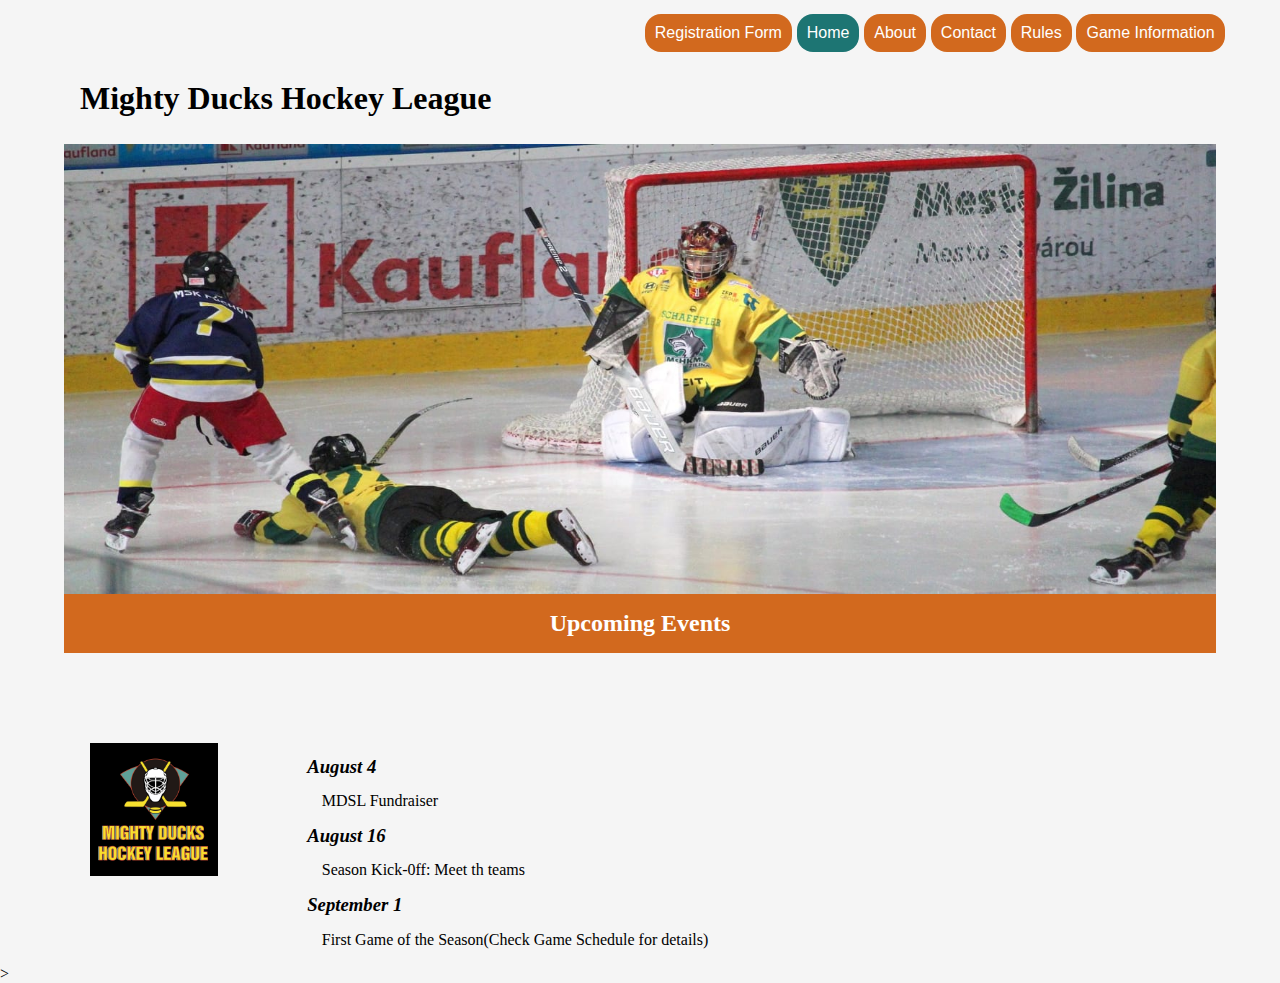
<file: index.html>
<!DOCTYPE html>
<html lang="en">
<head>
    <meta charset="UTF-8">
    <meta http-equiv="X-UA-Compatible" content="IE=edge">
    <meta name="viewport" content="width=device-width, initial-scale=1.0">
    <link rel="stylesheet" href="style2.css">
   <!-- <link rel="stylesheet" href="style.css">-->
    <title>Home</title>
</head>
<body>
    <header>
        <h1> Mighty Ducks Hockey League</h1>
    </header>
    <nav>
        <a href="./registration.html">Registration Form</a>
        <a id="button" href="">Home</a>
        <a href="./about.html">About</a>
        <a href="./contact.html">Contact</a>
        <a href="./rules.html">Rules</a>
        <a href="./gameInformation.html">Game Information</a>
    </nav> 
    <main>
        <div class="image1">
            <img src="./assents/imagentask2.jpg" alt="image 1" width="100">
        </div>

        <h2>Upcoming Events</h2> 
        <div class="container">
            
            <img id="logo" src="./assents/logo.jpg" alt="image 1" width="100">
           
           <div class="details">
            <h3><b><i>August 4</i></b></h3>
            <p> MDSL Fundraiser </p>
    
            <h3><b><i>August 16</i></b></h3>
            <p> Season Kick-0ff: Meet th teams</p>
    
            <h3><b><i>September 1</i></b></h3>
            <p>First Game of the Season(Check Game Schedule for details)</p>

           </div> 
        </div>  
 
</main>>
</body>

</html>
</file>
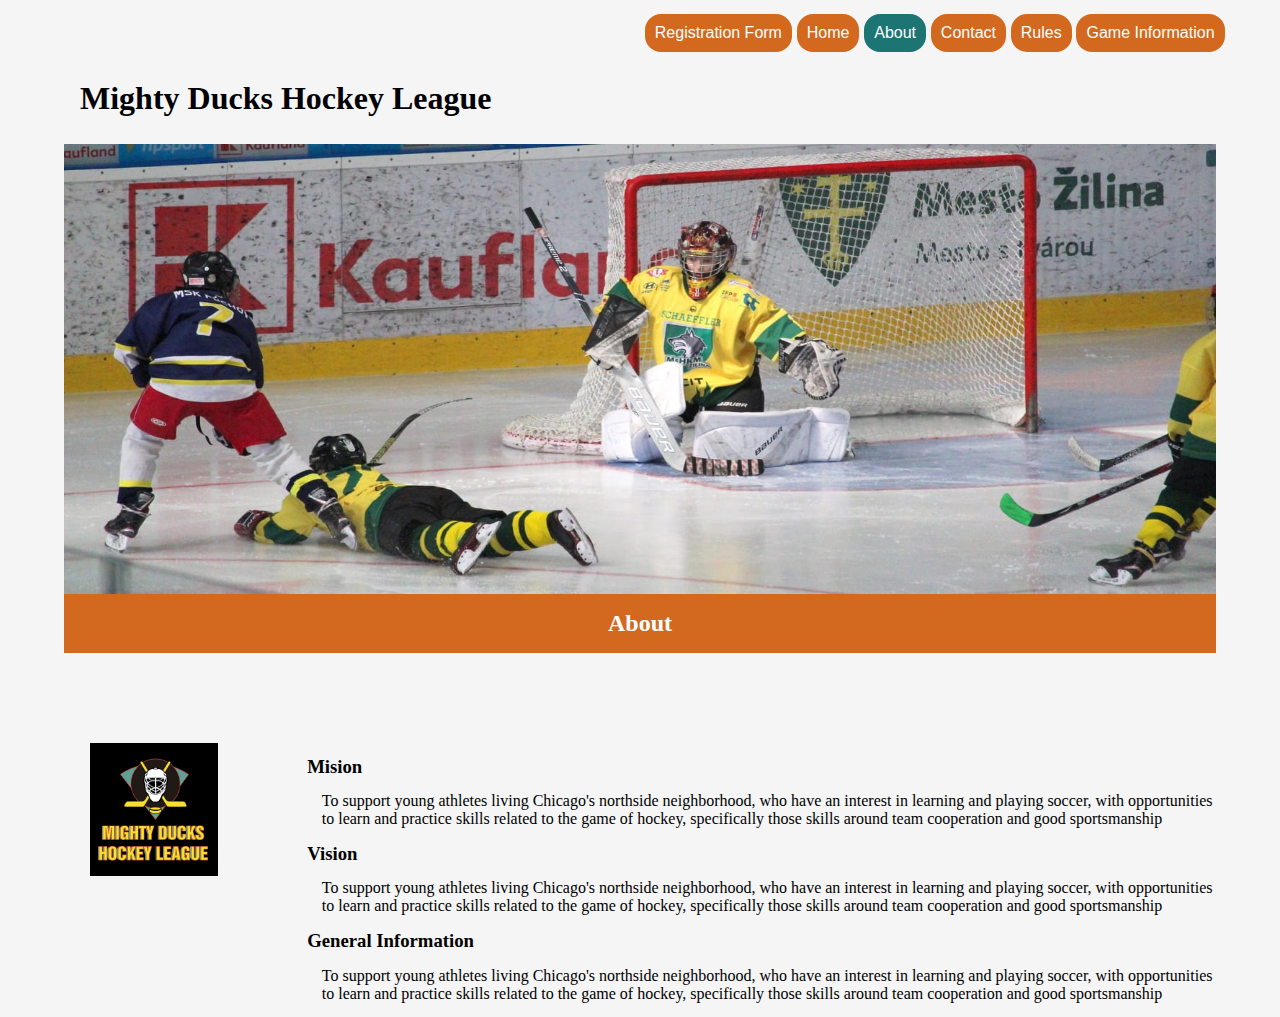
<file: about.html>
<!DOCTYPE html>
<html lang="en">
<head>
    <meta charset="UTF-8">
    <meta http-equiv="X-UA-Compatible" content="IE=edge">
    <meta name="viewport" content="width=device-width, initial-scale=1.0">
    <link rel="stylesheet" href="style2.css">
    <!-- <link rel="stylesheet" href="style.css">-->
    <title>Primer Proyecto</title>
</head>
<body>
<header>
    <h1> Mighty Ducks Hockey League</h1>
</header>
<nav>
    <a href="./registration.html">Registration Form</a>
    <a href="./index.html">Home</a>
    <a id="button" href="">About</a>
    <a href="./contact.html">Contact</a>
    <a href="./rules.html">Rules</a>
    <a href="./gameInformation.html">Game Information</a>
</nav> 
<main>
    <div class="image1">
        <img src="./assents/imagentask2.jpg" alt="image 1" width="100">
    </div>
    <h2>About</h2> 
    <div class="container">
        
        <img id="logo" src="./assents/logo.jpg" alt="image 1" width="100">
       
       <div class="details">
        <h3>Mision</h3>
    <p>
        To support young athletes living Chicago's northside neighborhood, who have an interest in 
        learning and playing soccer, with opportunities to learn and practice skills related to the game of 
        hockey, specifically those skills around team cooperation and good sportsmanship
    </p>

    <h3>Vision</h3>
    <p>
        To support young athletes living Chicago's northside neighborhood, who have an interest in 
        learning and playing soccer, with opportunities to learn and practice skills related to the game of 
        hockey, specifically those skills around team cooperation and good sportsmanship
    </p>

    <h3>General Information</h3>
    <p>
        To support young athletes living Chicago's northside neighborhood, who have an interest in 
        learning and playing soccer, with opportunities to learn and practice skills related to the game of 
        hockey, specifically those skills around team cooperation and good sportsmanship
    </p>
       </div> 
    </div>  

  </main>
</body>
</html>
</file>
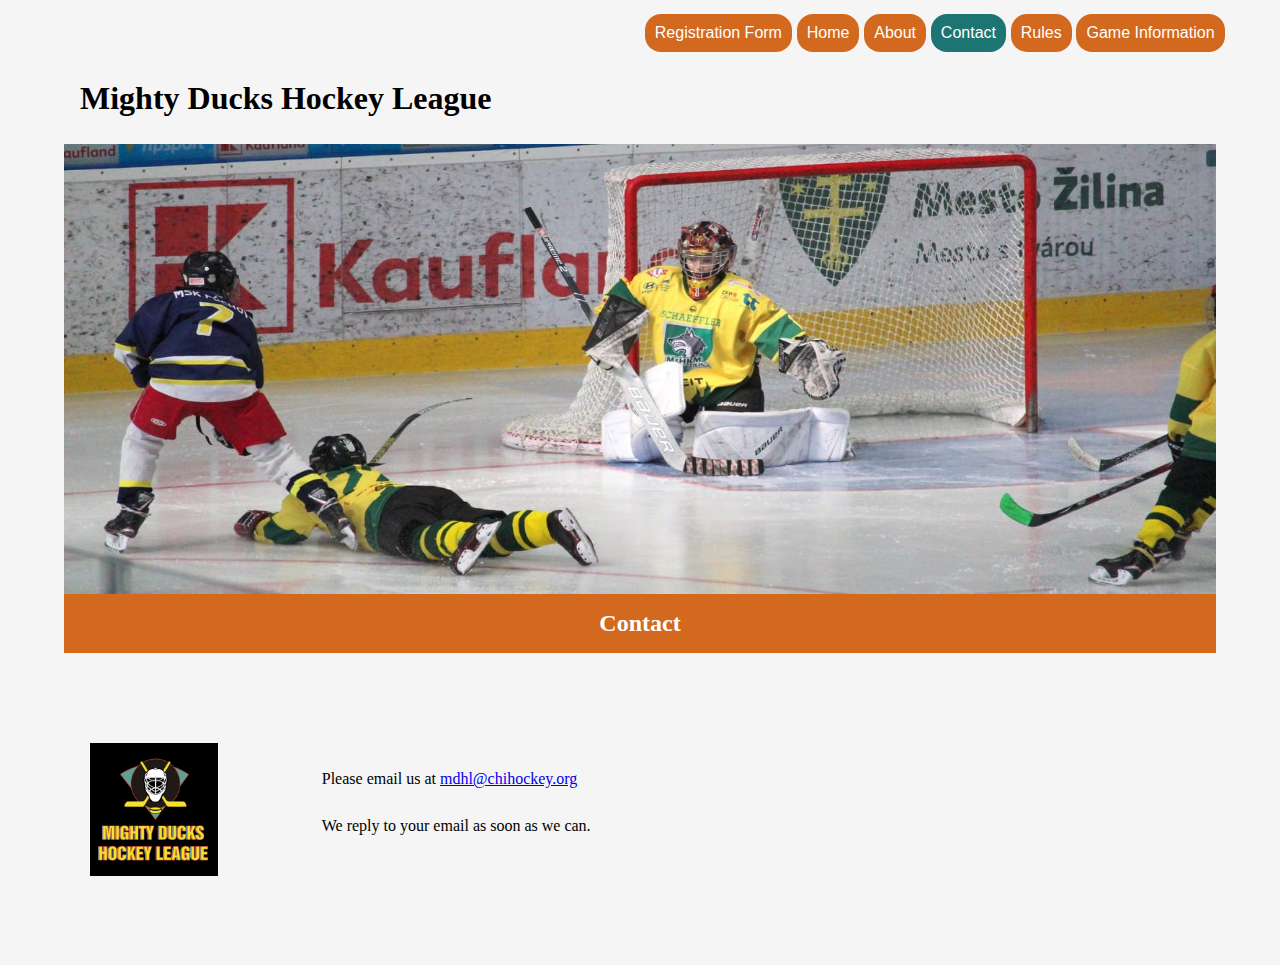
<file: contact.html>
<!DOCTYPE html>
<html lang="en">
<head>
    <meta charset="UTF-8">
    <meta http-equiv="X-UA-Compatible" content="IE=edge">
    <meta name="viewport" content="width=device-width, initial-scale=1.0">
    <link rel="stylesheet" href="style2.css">
    <!-- <link rel="stylesheet" href="style.css">-->
    <title>Contact</title>
</head>
<body>
<header>
  <h1> Mighty Ducks Hockey League</h1>
</header>
<nav>
  <a href="./registration.html">Registration Form</a>
  <a href="./index.html">Home</a>
  <a href="./about.html">About</a>
  <a id="button" href="">Contact</a>
  <a href="./rules.html">Rules</a>
  <a href="./gameInformation.html">Game Information</a>
</nav> 
<main>
  <div class="image1">
      <img src="./assents/imagentask2.jpg" alt="image 1" width="100">
  </div>
  <h2>Contact</h2> 
  <div class="container"> 
      <img id="logo" src="./assents/logo.jpg" alt="image 1" width="100">
     
     <div class="details">
      <p>Please email us at <a href="mdhl@chihockey.org">mdhl@chihockey.org</a></p> 
      <p>We reply to your email as soon as we can.</p>
     </div>  
  </div>
</main>
</body>
</html>
</file>
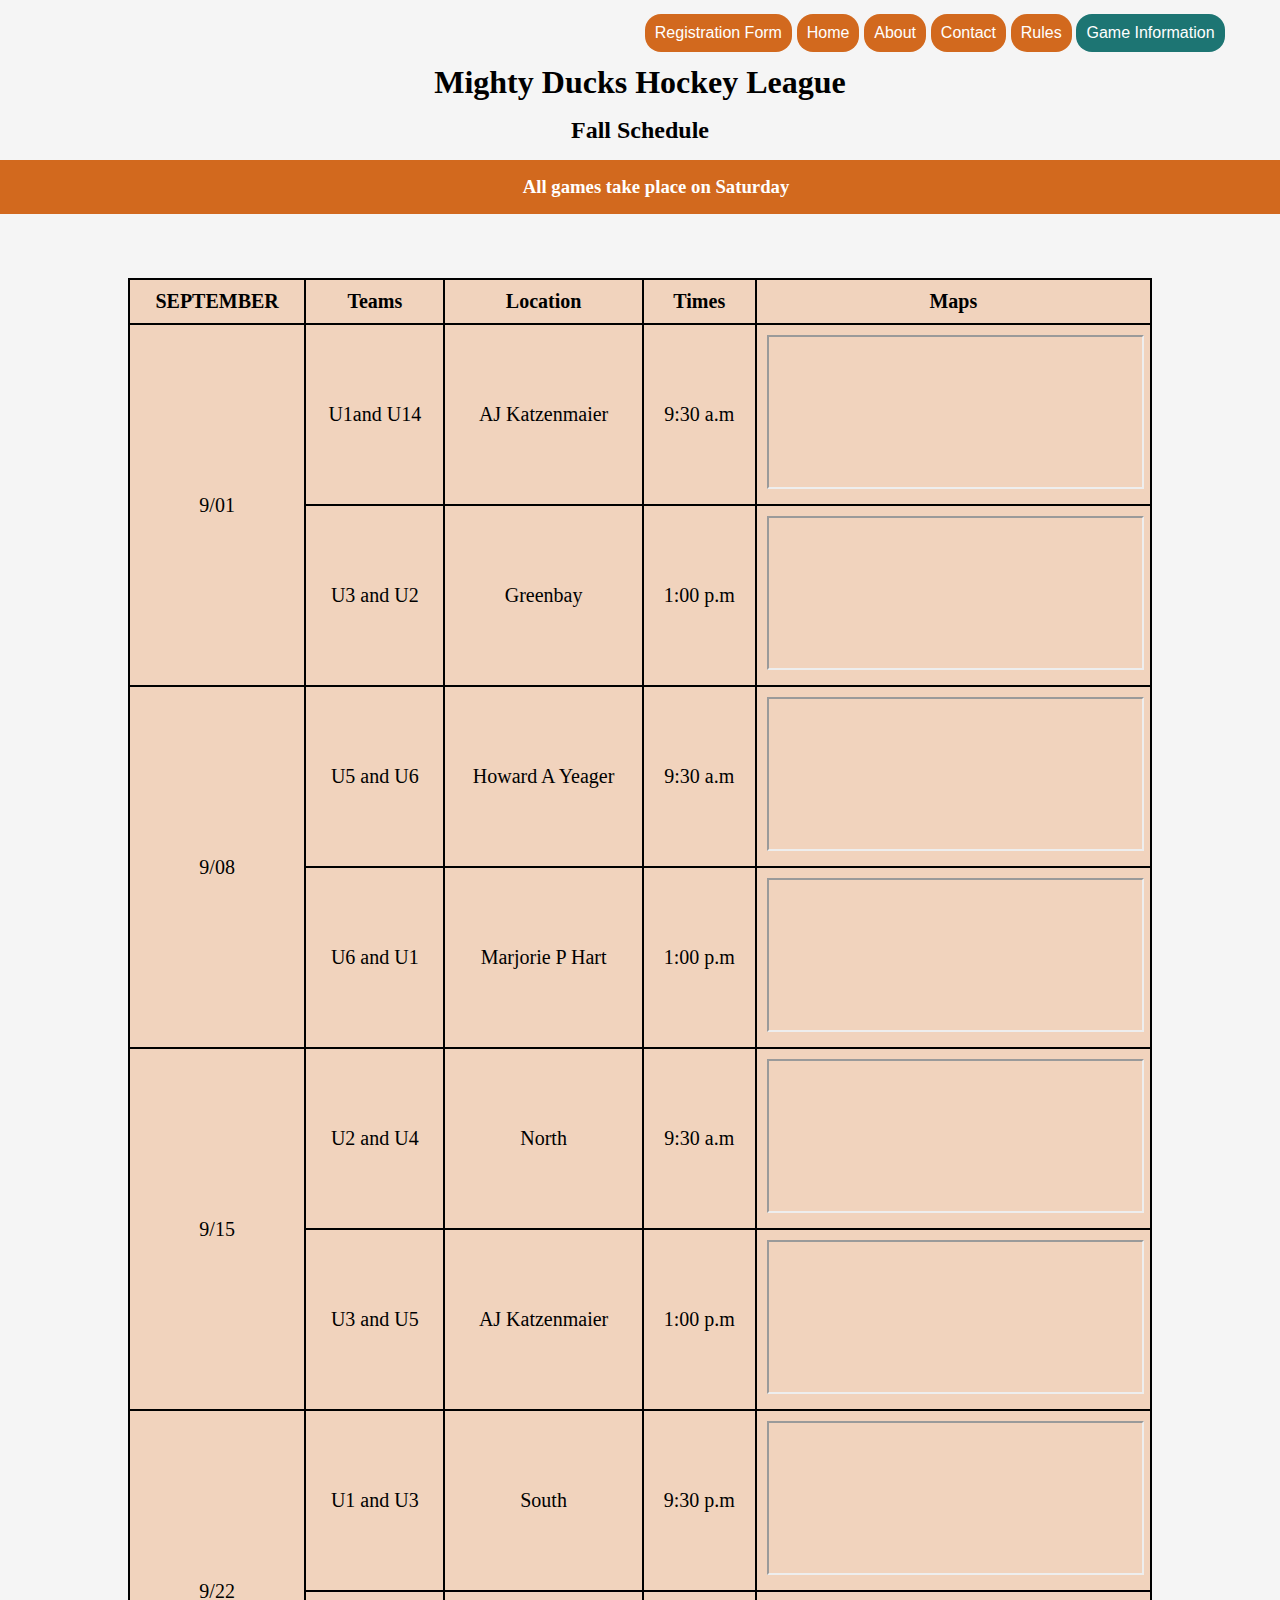
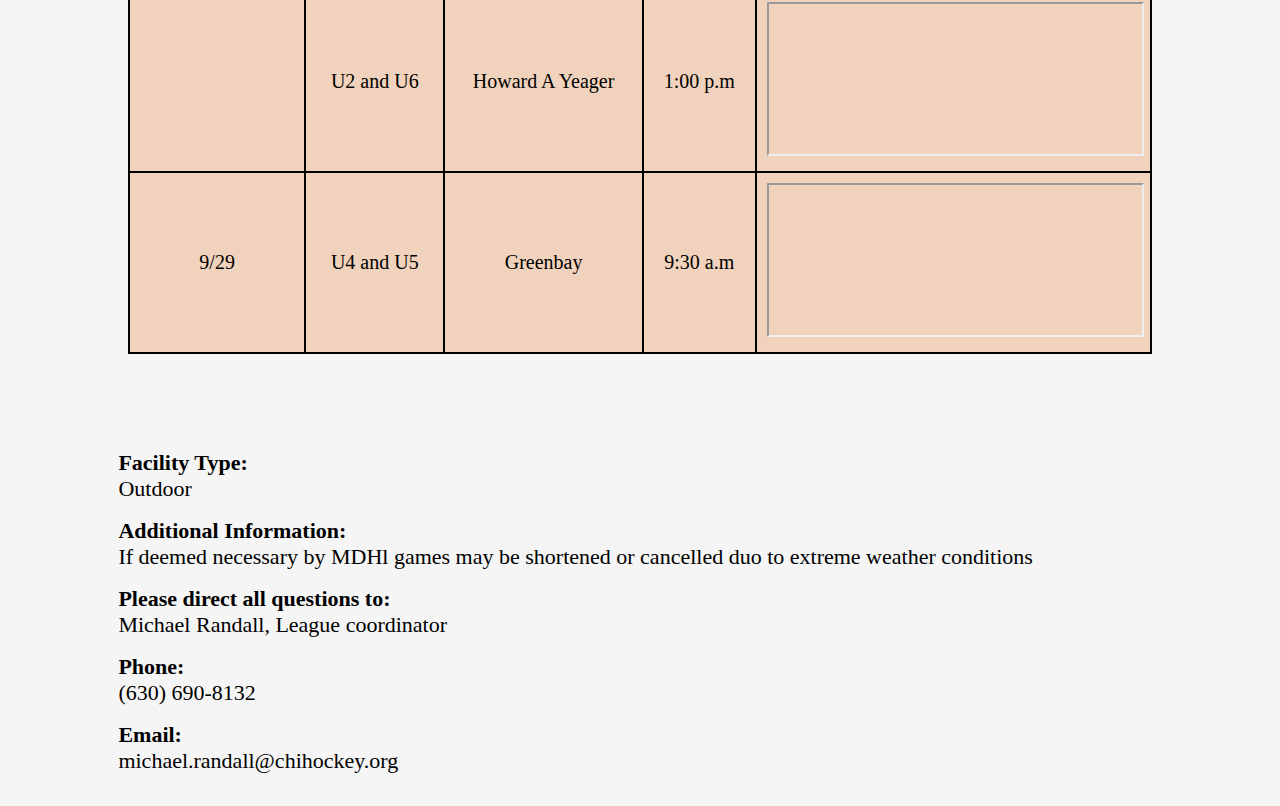
<file: gameInformation.html>
<!DOCTYPE html>
<html lang="en">

<head>
    <meta charset="UTF-8">
    <meta http-equiv="X-UA-Compatible" content="IE=edge">
    <meta name="viewport" content="width=device-width, initial-scale=1.0">
    <link rel="stylesheet" href="styleGameInformation.css">
    <title>Game Information</title>
</head>

<body>
    <header>
        <h1>Mighty Ducks Hockey League</h1>
        <h2>Fall Schedule</h2>
        <h3>All games take place on Saturday</h3>
    </header>
    <nav>
        <a href="./registration.html">Registration Form</a>
        <a href="./index.html">Home</a>
        <a href="./about.html">About</a>
        <a href="./contact.html">Contact</a>
        <a href="./rules.html">Rules</a>
        <a id="button" href="">Game Information</a>
    </nav>
    <main>
        <table>
            <thead>
            <tr>
                <th>SEPTEMBER</th>
                <th>Teams</th>
                <th>Location</th>
                <th>Times</th>
                <th>Maps</th>
            </tr>
           </thead>
        <tbody>
            <tr>
                <td rowspan="2">9/01</td>
                <td>U1and U14</td>
                <td>AJ Katzenmaier</td>
                <td>9:30 a.m</td>
                <td ><iframe src="https://www.google.com/maps/embed?pb=!1m18!1m12!1m3!1d2949.7806441290827!2d-87.86499328454478!3d42.32587717918919!2m3!1f0!2f0!3f0!3m2!1i1024!2i768!4f13.1!3m3!1m2!1s0x880f932fbc6ba7cd%3A0xcf2bbe275c6da815!2sAJ%20Katzenmaier%20Academy!5e0!3m2!1ses-419!2sar!4v1676601898528!5m2!1ses-419!2sar"></iframe></td>
            </tr>
            <tr>
                <td>U3 and U2</td>
                <td>Greenbay</td>
                <td>1:00 p.m</td>
                <td ><iframe src="https://www.google.com/maps/embed?pb=!1m18!1m12!1m3!1d257487.94822946124!2d-88.22646687191265!3d44.5178819550579!2m3!1f0!2f0!3f0!3m2!1i1024!2i768!4f13.1!3m3!1m2!1s0x8802e2e809b380f3%3A0x6370045214dcf571!2sGreen%20Bay%2C%20Wisconsin%2C%20EE.%20UU.!5e0!3m2!1ses-419!2sar!4v1676602087572!5m2!1ses-419!2sar"></iframe></td>
            </tr>
            <tr>
                <td rowspan="2">9/08</td>
                <td>U5 and U6</td>
                <td>Howard A Yeager</td>
                <td>9:30 a.m</td>
                <td><iframe src="https://www.google.com/maps/embed?pb=!1m18!1m12!1m3!1d2950.2698766737863!2d-87.8560697850035!3d42.315442245911505!2m3!1f0!2f0!3f0!3m2!1i1024!2i768!4f13.1!3m3!1m2!1s0x880feccac26b07c5%3A0x8b51fa5d6efe771a!2sHoward%20A.%20Yeager%20School%20(PREK-K)!5e0!3m2!1ses-419!2sar!4v1676602306769!5m2!1ses-419!2sar"></iframe></td>
            </tr>
            <tr>
                <td>U6 and U1</td>
                <td>Marjorie P Hart</td>
                <td>1:00 p.m</td>
                <td><iframe src="https://www.google.com/maps/embed?pb=!1m18!1m12!1m3!1d2968.289653643604!2d-87.6481613850166!3d41.92962687016778!2m3!1f0!2f0!3f0!3m2!1i1024!2i768!4f13.1!3m3!1m2!1s0x880fd30f2637f9d7%3A0xdbff5d5dfcfcfa35!2sMarjorie%20P%20Hart%20Elementary!5e0!3m2!1ses-419!2sar!4v1676602592994!5m2!1ses-419!2sar"></iframe></td>
            </tr>
            <tr>
                <td rowspan="2">9/15</td>
                <td>U2 and U4</td>
                <td>North</td>
                <td>9:30 a.m</td>
                <td><iframe src="https://www.google.com/maps/embed?pb=!1m18!1m12!1m3!1d2945.5669368103727!2d-88.1279986850001!3d42.41566593958158!2m3!1f0!2f0!3f0!3m2!1i1024!2i768!4f13.1!3m3!1m2!1s0x880f83011eb8d531%3A0xfb0b441036b397f6!2sN%20Academy%20Dr%2C%20Fox%20Lake%20Hills%2C%20IL%2060046%2C%20EE.%20UU.!5e0!3m2!1ses-419!2sar!4v1676603696082!5m2!1ses-419!2sar"></iframe></td>
            </tr>
            <tr>
                <td>U3 and U5</td>
                <td>AJ Katzenmaier</td>
                <td>1:00 p.m</td>
                <td><iframe src="https://www.google.com/maps/embed?pb=!1m18!1m12!1m3!1d2949.7804581651253!2d-87.86499328500315!3d42.32588114525277!2m3!1f0!2f0!3f0!3m2!1i1024!2i768!4f13.1!3m3!1m2!1s0x880f932fbc6ba7cd%3A0xcf2bbe275c6da815!2sAJ%20Katzenmaier%20Academy!5e0!3m2!1ses-419!2sar!4v1676603624749!5m2!1ses-419!2sar"></iframe></td>
            </tr>
            <tr>
                <td rowspan="2">9/22</td>
                <td>U1 and U3</td>
                <td>South</td>
                <td>9:30 p.m</td>
                <td><iframe src="https://www.google.com/maps/embed?pb=!1m18!1m12!1m3!1d2922.0055179066317!2d-89.21261738498295!3d42.91492460787284!2m3!1f0!2f0!3f0!3m2!1i1024!2i768!4f13.1!3m3!1m2!1s0x8806465f4bc4894d%3A0x2e4cc985470952e4!2sS%20Academy%20St%2C%20Stoughton%2C%20WI%2053589%2C%20EE.%20UU.!5e0!3m2!1ses-419!2sar!4v1676603921637!5m2!1ses-419!2sar"></iframe></td>
            </tr>
            <tr>
                <td>U2 and U6</td>
                <td>Howard A Yeager</td>
                <td>1:00 p.m</td>
                <td><iframe src="https://www.google.com/maps/embed?pb=!1m18!1m12!1m3!1d2950.2698766737863!2d-87.8560697850035!3d42.315442245911505!2m3!1f0!2f0!3f0!3m2!1i1024!2i768!4f13.1!3m3!1m2!1s0x880feccac26b07c5%3A0x8b51fa5d6efe771a!2sHoward%20A.%20Yeager%20School%20(PREK-K)!5e0!3m2!1ses-419!2sar!4v1676603986966!5m2!1ses-419!2sar"></iframe></td>
            </tr>
            <tr>
                <td>9/29</td>
                <td>U4 and U5</td>
                <td>Greenbay</td>
                <td>9:30 a.m</td>
                <td><iframe src="https://www.google.com/maps/embed?pb=!1m18!1m12!1m3!1d257487.94822946124!2d-88.22646687191265!3d44.5178819550579!2m3!1f0!2f0!3f0!3m2!1i1024!2i768!4f13.1!3m3!1m2!1s0x8802e2e809b380f3%3A0x6370045214dcf571!2sGreen%20Bay%2C%20Wisconsin%2C%20EE.%20UU.!5e0!3m2!1ses-419!2sar!4v1676602087572!5m2!1ses-419!2sar"></iframe></td>
            </tr>
        </tbody>
        </table>
        <div class="information">
        <p><h4>Facility Type:</h4>Outdoor</p> 
       <p><h4>Additional Information:</h4>If deemed necessary by MDHl games may be shortened or cancelled duo to extreme weather conditions</p>
       <p><h4>Please direct all questions to:</h4>Michael Randall, League coordinator</p>
       <p><h4>Phone:</h4>(630) 690-8132</p>
       <p><h4>Email:</h4>michael.randall@chihockey.org</p>
        </div>
    </main>
</body>

</html>
</file>
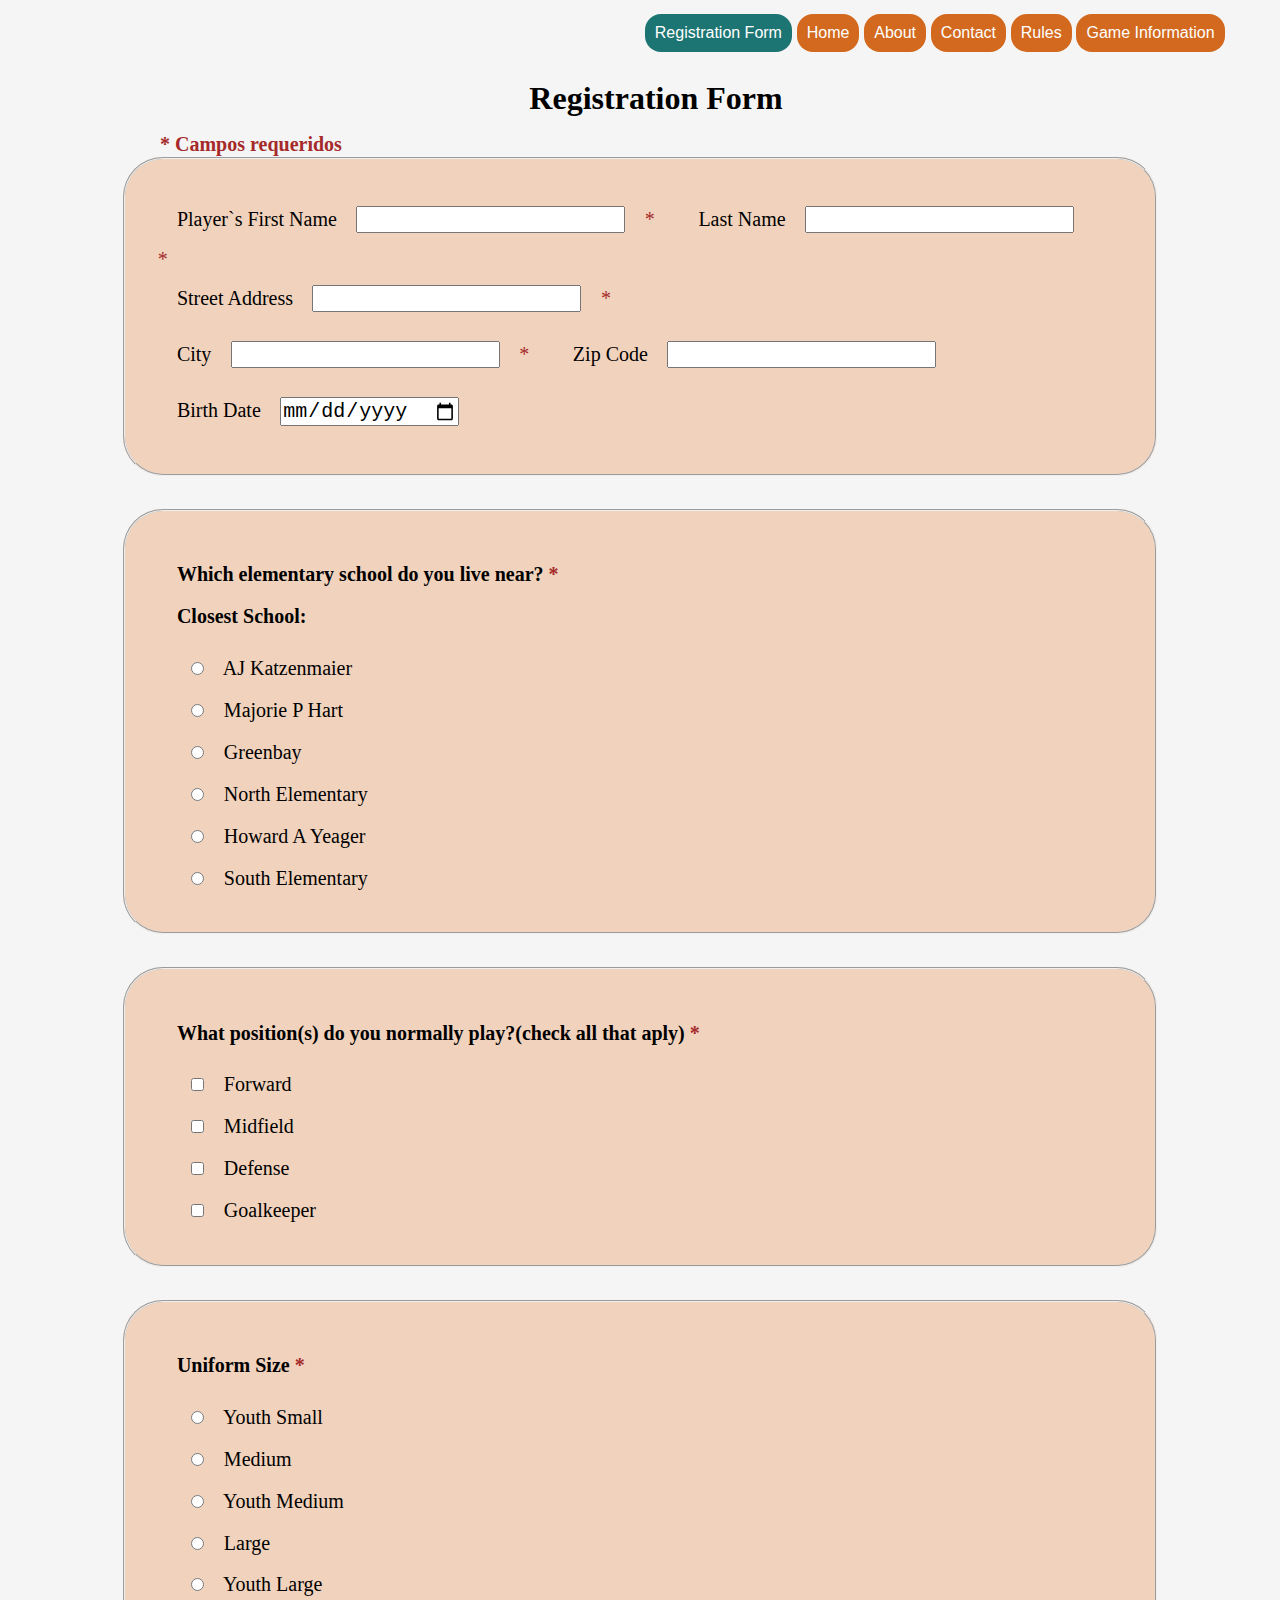
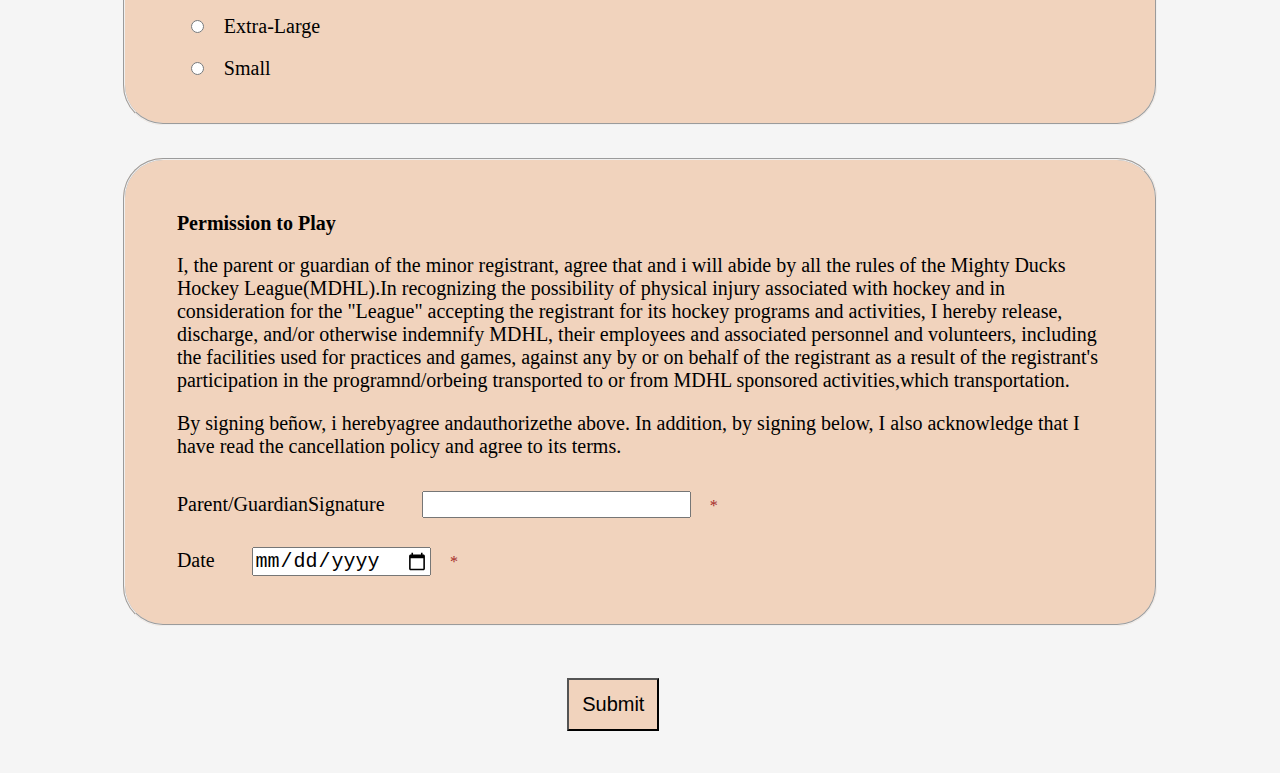
<file: registration.html>
<!DOCTYPE html>
<html lang="en">
<head>
    <meta charset="UTF-8">
    <meta http-equiv="X-UA-Compatible" content="IE=edge">
    <meta name="viewport" content="width=device-width, initial-scale=1.0">
    <link rel="stylesheet" href="styleRegistration.css">
    <title>Registration</title>
</head>
<body>
    <header>
        <h1>Registration Form</h1>
    </header>
    <nav>
        <a id="button" href="">Registration Form</a>
        <a href="./index.html">Home</a>
        <a href="./about.html">About</a>
        <a href="./contact.html">Contact</a>
        <a href="./rules.html">Rules</a>
        <a href="./gameInformation.html">Game Information</a>
    </nav> 
    <main>
        <p id="required"><strong>* Campos requeridos</strong></p>
        <form action="./show_data.html">
            <fieldset>
                <label>
                    Player`s First Name
                    <input required name="first-name" type="text" id="first-name">
                    <span>*</span>
                </label> 
               
                <label>
                    Last Name
                    <input required name="last-name" type="texto" id="last">
                    <span>*</span>
                </label><br>
              
                <label>
                    Street Address
                    <input required name="direction" type="text" id="direct">
                    <span>*</span>
                </label><br>
                
                <label>
                    City
                    <input name="city" type="text" id="zone">
                    <span>*</span>
                </label>
               
        
                <label>
                    Zip Code
                    <input name="zip-code" type="number" id="code">
                </label><br>
               
                <label>
                    Birth Date
                    <input name="birth-date" type="date" id="birth">
                </label> <br>  
            </fieldset>


            <fieldset>
                <h3>Which elementary school do you live near? <span>*</span></h3>
                <h4>Closest School:</h4>
                <label>
                    <input type="radio" name="school" value="AJ Katzenmaier" required>
                    AJ Katzenmaier
                </label><br>
                
                <label>
                    <input type="radio" name="school" value="Majorie P Hart">
                    Majorie P Hart
                </label><br>
                
                <label>
                    <input type="radio" name="school" value="Greenbay">
                    Greenbay
                </label><br>
                   
                <label>
                    <input type="radio" name="school" value="North Elementary">
                    North Elementary
                </label><br>

                <label>
                    <input type="radio" name="school" value="Howard A Yeager">
                    Howard A Yeager
                </label><br>

                <label>
                    <input type="radio" name="school" value="South Elementary">
                    South Elementary
                </label><br>
            </fieldset>  


            <fieldset>
                <h3>What position(s) do you normally play?(check all that aply) <span>*</span></h3>
                <label>
                    <input type="checkbox" name="position" value="Forward" required>
                    Forward
                </label><br>

                <label>
                    <input type="checkbox" name="position" value="Midfield">
                    Midfield
                </label><br>
                   
                <label>
                    <input type="checkbox" name="position" value="Defense">
                    Defense
                </label><br>

                <label>
                    <input type="checkbox" name="position" value="Goalkeeper">
                    Goalkeeper
                </label><br>
            </fieldset>


            <fieldset>
                <h3>Uniform Size <span>*</span></h3>
                <label>
                    <input type="radio" name="Size" value="Youth Small" required>
                    Youth Small
                </label><br>

                <label>
                    <input type="radio" name="Size" value="Medium">
                    Medium
                </label><br>

                <label>
                    <input type="radio" name="Size" value="Youth Medium">
                    Youth Medium
                </label><br>

                <label>
                    <input type="radio" name="Size" value="Large">
                    Large
                </label><br>

                <label>
                    <input type="radio" name="Size" value="Youth Large">
                    Youth Large
                </label><br>

                <label>
                    <input type="radio" name="Size" value=" Extra-Large">
                    Extra-Large
                </label><br>  

                <label>
                    <input type="radio" name="Size" value="Small">
                    Small
                </label>
            </fieldset>

            <fieldset>
                <h3>Permission to Play</h3>
                <p>I, the parent or guardian of the minor registrant, agree that and i will abide by all the rules of the Mighty Ducks Hockey League(MDHL).In recognizing the possibility of physical injury associated with hockey and in consideration for the "League" accepting the registrant for its hockey programs and activities, I hereby release, discharge, and/or otherwise indemnify MDHL, their employees and associated personnel and volunteers, including the facilities used for practices and games, against any by or on behalf of the registrant as a result of the registrant's participation in the programnd/orbeing transported to or from MDHL sponsored activities,which transportation.</p>
                <p>By signing beñow, i herebyagree andauthorizethe above. In addition, by signing below, I also acknowledge that I have read the cancellation policy and agree to its terms.</p>
                <label for="date">Parent/GuardianSignature</label> 
                <input required name="parent" type="text" id="date"> <span>*</span><br>
                <label  for="date2">Date</label> 
                <input required name="date" type="date" id="date2"> <span>*</span><br>
            </fieldset>
           <label><input type="submit" id="submit"></label> 
        </form>
    </main>
</body>
</html>
</file>
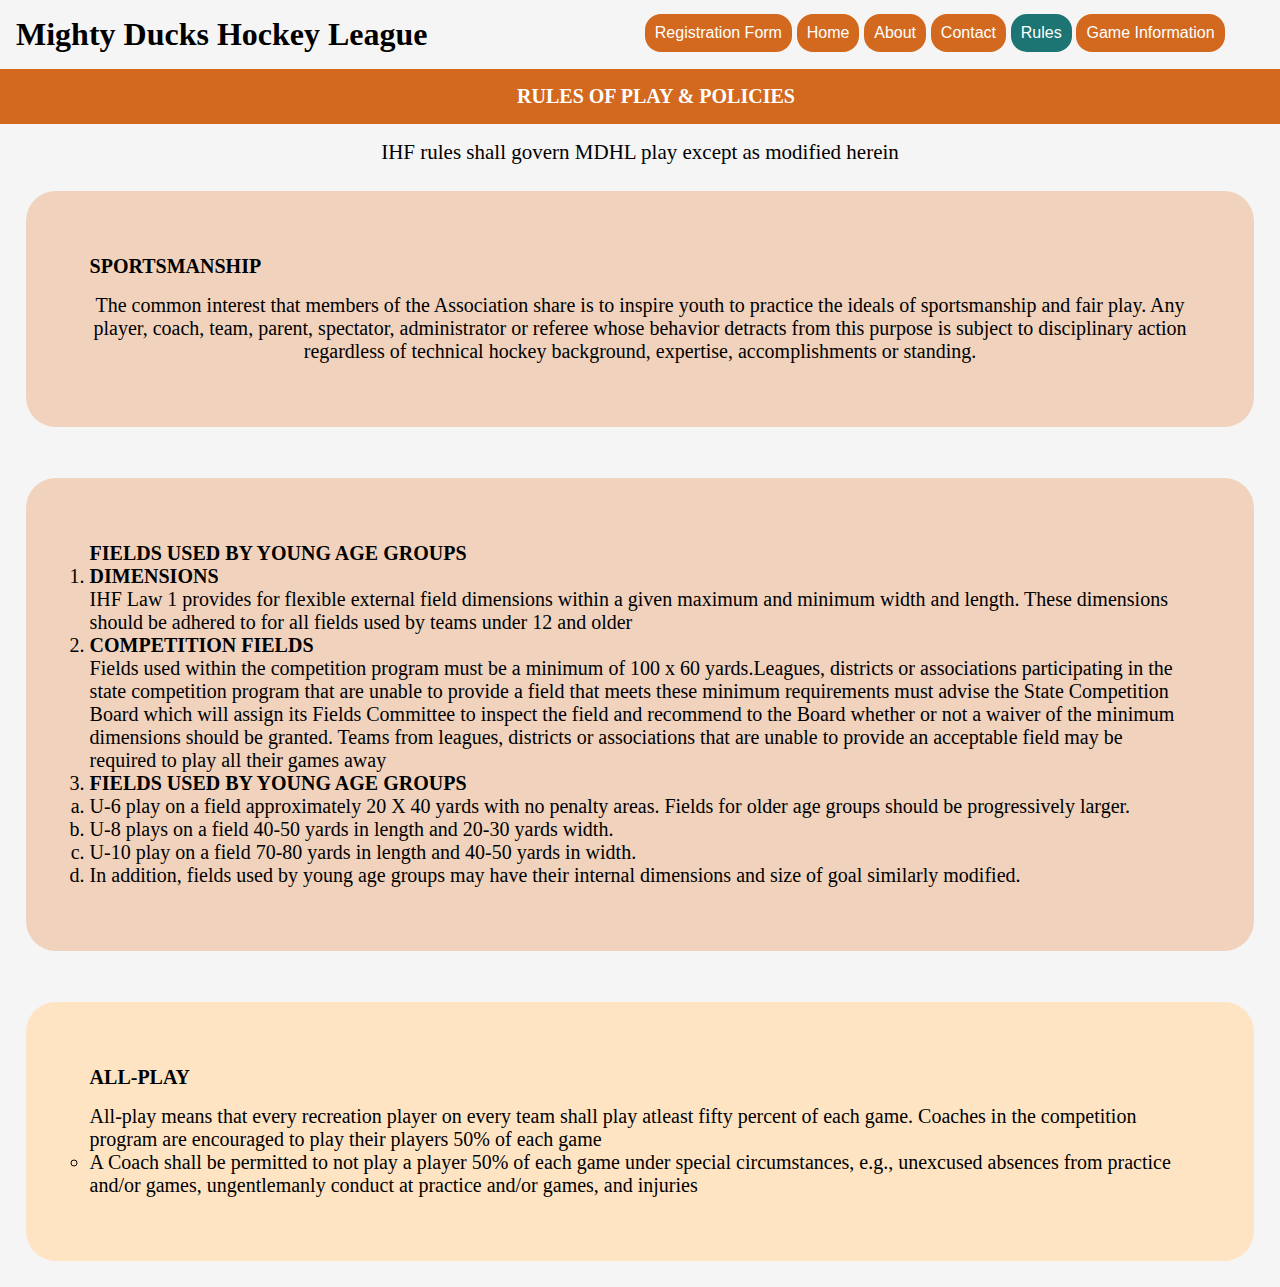
<file: rules.html>
<!DOCTYPE html>
<html lang="en">

<head>
    <meta charset="UTF-8">
    <meta http-equiv="X-UA-Compatible" content="IE=edge">
    <meta name="viewport" content="width=device-width, initial-scale=1.0">
    <link rel="stylesheet" href="styleRules.css">
    <title>Rules</title>
</head>
<body>
<header>
    <h1>Mighty Ducks Hockey League</h1>
    <div class="title">
        <dl>
            <dt>RULES OF PLAY & POLICIES</dt>
            <dd>IHF rules shall govern MDHL play except as modified herein</dd>
        </dl>
    </div>
   
</header>
<nav>
    <a href="./registration.html">Registration Form</a>
    <a href="./index.html">Home</a>
    <a href="./about.html">About</a>
    <a href="./contact.html">Contact</a>
    <a id="button" href="">Rules</a>
    <a href="./gameInformation.html">Game Information</a>
</nav> 
<main>
    <div class="box-one">
        <dl>
            <dt>SPORTSMANSHIP</dt>
            <dd>The common interest that members of the Association share is to inspire
                youth to practice the ideals of sportsmanship and fair play. Any player, coach,
                team, parent, spectator, administrator or referee whose behavior detracts from
                this purpose is subject to disciplinary action regardless of technical hockey
                background, expertise, accomplishments or standing.</dd>
        </dl>
    </div>
    
    <div class="box-two">
        <dl>
            <dt>FIELDS USED BY YOUNG AGE GROUPS</dt>
        </dl>
        <ol>
            <li><h3>DIMENSIONS</h3>IHF Law 1 provides for flexible external field dimensions within
                a given maximum and minimum width and length. These dimensions should be
                adhered to for all fields used by teams under 12 and older</li>
            <li><h3>COMPETITION FIELDS</h3> Fields used within the competition program must be
                a minimum of 100 x 60 yards.Leagues, districts or associations participating in
                the state competition program that are unable to provide a field that meets these
                minimum requirements must advise the State Competition Board which will
                assign its Fields Committee to inspect the field and recommend to the Board
                whether or not a waiver of the minimum dimensions should be granted. Teams
                from leagues, districts or associations that are unable to provide an acceptable
                field may be required to play all their games away</li>
            <li><h3>FIELDS USED BY YOUNG AGE GROUPS</h3></li>
            <ol type="a">
                <li>U-6 play on a field approximately 20 X 40 yards with no penalty areas. Fields
                    for older age groups should be progressively larger.</li>
                <li> U-8 plays on a field 40-50 yards in length and 20-30 yards width.</li>
                <li>U-10 play on a field 70-80 yards in length and 40-50 yards in width.</li>
                <li>In addition, fields used by young age groups may have their internal
                    dimensions and size of goal similarly modified.</li>
            </ol>
        </ol>
    </div>
    <div class="box-tree">
        <dl>
            <dt>ALL-PLAY</dt>
            <dd>All-play means that every recreation player on every team shall play atleast 
                fifty percent of each game. Coaches in the competition program are encouraged 
                to play their players 50% of each game</dd>
        </dl>
                <ul>
                    <li>A Coach shall be permitted to not play a player 50% of each game 
                        under special circumstances, e.g., unexcused absences from practice 
                        and/or games, ungentlemanly conduct at practice and/or games, and 
                        injuries</li>
                </ul>
    </div>  
</main>
</body>
</html>
</file>
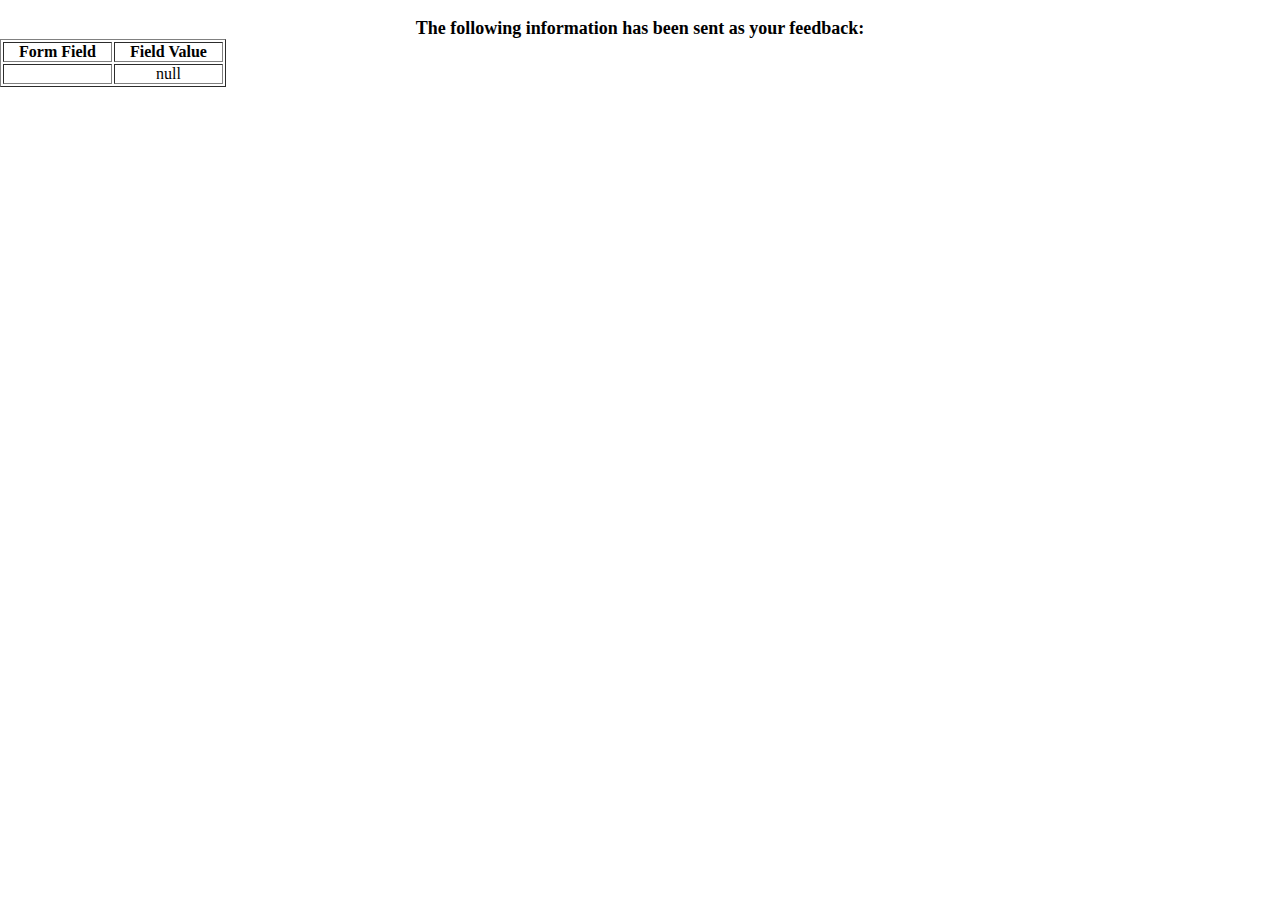
<file: show_data.html>
<html>
<head>
<title>Feedback Sent</title>
<link rel="stylesheet" href="style.css">
</head>
<body>
<p align=center>&nbsp;</p>
<h1 align=center><font size="+1">The following information has been sent as your
  feedback:</font></h1>

<table border="1" align=center width="226">
  <tr>
    <th align="center">Form Field</th>
    <th align="center">Field Value</th>
  </tr>

<script language="javascript">
var args = location.search.substr(1).split('&');
for (var i = 0; i < args.length; ++i) {
  var parts = args[i].split('=');
  if (parts != null) {
    var field = parts[0];
    var value = parts[1];
    if (value == null) {
      value = "null"
    }
    else {
      value = '"' + unescape(value.replace(/\+/g, ' ')) + '"';
    }

    document.writeln('<tr><td align="center">' + field + '</td>');
    document.writeln('<td align="center">' + value + '</td></tr>');
  }
}
</script>

<noscript>
<tr><td>
<p>You need to turn on Javascript in your browser.</p>

<p>In Microsoft Internet Explorer 4 or greater:</p>
<ul>
<li>From the "Tools" menu (in IE 4, it's the "View" menu), select "Internet Options".</li>
<li>Click on the "Security" tab.</li>
<li>Click on the "Custom Level" button. (In IE 4, select "Custom"
and then click on "Settings...".)</li>
<li>Under "Active scripting" make sure "Enable" is selected.</li>
</ul>

<p>In Netscape version 4 or greater:</p>
<ul>
<li>From the <b>Edit</b> menu, select <b>Preferences</b>.</li>
<li>In the <b>Category</b> list on the left, click on the word "Advanced".</li>
<li>In the panel on the right, make sure "Enable JavaScript" is checked.</li>
<li>Click the <b>OK</b> button.</li>
</ul>

</td></tr>
</noscript>

</table>
</body>
</html>
</file>
<file: style2.css>
*{ 
     margin: 0;
    padding: 0;
    }
    body{
        background-color: whitesmoke;
        width: 100%;
        height: 100%;

    }
    header{
        display: flex;
        flex-direction: column;
        margin: 5% 0 -2.5rem 5%;
    }
    
    header h1{
    text-align: start;
    color:black;
    margin: 1rem;
    transition: transform 3s;
    }

    header:hover h1{
        transform: translate(200px) ;
    }

    nav {
        display:flex;
        position: absolute;
        top: 1%;
        left: 50%;
    }
    
    nav a {
        text-align: center;
        background-color:chocolate;
        font-family: sans-serif;
        flex-direction: row;
        padding: 10px;
        text-decoration: none;
        color: white;
        margin: 0.3rem 0 0 0.3rem;
        border-radius: 1rem;
    
    }
    
    a:hover{
        transform: scale(1.1)  skew(20deg);
    }
   
    
    #button{
        background-color:rgb(29, 117, 115);
    }
 
    main{
        display: flex;
        flex-direction: column;
        width: 100%;
    }
    .image1 img{   
        width: 90%;
        height: 50vh;
        margin:4% 5% -0.3% 5%;
       
    }
    
    main h2{
        color: white;
        background-color:chocolate;
        margin:0 5% 0 5%;
        text-align: center;
        padding: 1rem;
    }

    .container{
        width: 100%;
        height: 100%;
        display: inline-flex;
    }
    #logo{
        width: 10%;
        height: 10%;
        padding: 7%;
        transition: transform 5s;
    }
    #logo:hover{
        transform: translateY(50px)  skew(20deg);
       
    }
    .details{
      padding-top: 8%;
      height: 90%;
      width: 90%;
    
    }
    body h3{
        color: black;
        text-align: start;
    }
    .details p{
        padding: 1.5%;
        margin-right: 5%;
        text-align: start;
        color: black;
    }
</file>
<file: style.css>
*{
margin: 0;
padding: 0;
}

header{
    margin-top: 5%;
    margin-bottom: -2.5rem;
    margin-left: 10%;
    margin-right: 10%;
    text-align:start;
}

header h1{
text-align: start;
font-size: 50px;
}

 nav{
    position: absolute;
    top: 17%;
    left:74%;   
}

nav a{
  
    background-color: mediumblue;
    font-family: sans-serif;
    display:inline-block;
    padding: 8px;
    text-decoration: none;
    color: white;
    border-width: 1.5px;
    border-style: solid;
    border-color: black;

}

#button{
    background-color: green;
}

.image1 img{
    display: inline-block;
    width: 80%;
    height: 40vh;
    margin-top:2.5rem;
    margin-bottom: -0.2rem;
    margin-left: 10%;
    margin-right: 10%;
}

main h2{
    font-size: 26px;
    border-width: 1.5px;
    border-style: solid;
    border-color: black;
    text-align: center;
    margin-left: 10%;
    margin-right: 10%;
}
.container{
    width: 100%;
    height: 100%;
    display: inline-flex;
    margin-left: 10%;
    margin-right: 10%;
    margin-left: 10%;
    margin-right: 10%;
}
#logo{
    width: 7%;
    height: 7%;
    padding: 5% 3% 5% ;
    
   
}

.details{
   padding-top: 4%;
   height: 90%;
   width: 90%;

}
.details h3{
    padding-top: 1rem;
}
.details p{
    padding-top: 1rem;
    padding-right: 30%;
    text-align: start;
}
</file>
<file: styleGameInformation.css>
* {
    margin: 0;
    padding: 0;
}

body {
    background-color: whitesmoke;
}

header {
    text-align: center;
}

header h1{
    margin-top: 4rem;
}
h2 {
    margin: 1rem;

}
header h3{
    color: white;
    background-color: chocolate;
    width: 100%;
    text-align: center;
    padding: 1rem;
}
nav {
    display:flex;
    position: absolute;
    top: 1%;
    left: 50%;
}

nav a {
    text-align: center;
    background-color:chocolate;
    font-family: sans-serif;
    flex-direction: row;
    padding: 10px;
    text-decoration: none;
    color: white;
    margin: 0.3rem 0 0 0.3rem;
    border-radius: 1rem;

}

a:hover{
    transform: scale(1.1)  skew(20deg);
}

#button{
    background-color:rgb(29, 117, 115);
}
table{
    margin: 5% 10%  5% 10%;
    width: 80%;
    height: 30%;
    border: 2px solid black;
    border-collapse: collapse;
    background-color: rgb(241, 211, 189);

}
.information{
    font-size: 22px;
    margin-left: 8%;
    margin-right: 15%;
    text-align: start;
    padding: 1rem;
}
.information p{
    margin: 1rem;
}

th{
    border: 2px solid black;
    border-collapse: collapse;
    text-align: center;
    color: black;
    padding: 10px;
    font-size: 20px;
}
td
 {
    border: 2px solid black;
    border-collapse: collapse;
    text-align: center;
    color: black;
    padding: 10px; 
    font-size: 20px;
  
}
iframe{
    width: 100%;
    height: 100%;
}
</file>
<file: styleRegistration.css>
* {
    margin: 0;
    padding: 0;
}
body {
    width: 80;
    background-color: whitesmoke;
}
header {
    width: 100%;
}
header h1 {
    margin: 5rem 1rem 1rem 1rem;
    width: 100%;
    text-align: center;

}
nav {
    display:flex;
    position: absolute;
    top: 1%;
    left: 50%;
}

nav a {
    text-align: center;
    background-color:chocolate;
    font-family: sans-serif;
    flex-direction: row;
    padding: 10px;
    text-decoration: none;
    color: white;
    margin: 0.3rem 0 0 0.3rem;
    border-radius: 1rem;

}

a:hover {
    transform: scale(1.1) skew(20deg);
}


#button {
    background-color: rgb(29, 117, 115);
}
#required{
    margin:    0 0 -6rem 10rem;
    color: brown;
}

span{
        color:brown;
    }
form{
    padding: 3% 5% 5% 5%;
    color: aliceblue;
    border-radius: 30px;
    margin: 2% 2% 2% 2%;
}
fieldset{
    background-color: rgb(241, 211, 189);
   color: black;
    border-radius: 40px;
    margin: 3%;
    padding: 3%;
}
fieldset h3,h4,p{
    margin: 2%;
    font-size: 20px;
}

label{
    margin: 2%;
    font-size: 20px;
}
input{
    margin: 1.5%;
    font-size: 20px;
}
#submit{
    padding: 1%;
    text-align: center;
    position: absolute;
    right:47%;
    background-color: rgb(241, 211, 189);
    color: black;
    border-color: none;
}
</file>
<file: styleRules.css>
* {
    margin: 0;
    padding: 0;
}

body {
    width: 80;
    background-color: whitesmoke;
}

header {
    width: 100%;
}

header h1 {
    margin: 1rem 1rem 1rem 1rem;
    width: 100%;
    text-align: start;

}

header dt {
    color: white;
    background-color: chocolate;
    width: 100%;
    text-align: center;
    padding: 1rem;
}

header dd {
    font-size: 21px;
}

.title {
    width: 100%;
}


.title dt,
dd {
    width: 100%;
    margin-top: 1rem;
    text-align: center;

}

nav {
    display:flex;
    position: absolute;
    top: 1%;
    left: 50%;
}

nav a {
    text-align: center;
    background-color:chocolate;
    font-family: sans-serif;
    flex-direction: row;
    padding: 10px;
    text-decoration: none;
    color: white;
    margin: 0.3rem 0 0 0.3rem;
    border-radius: 1rem;

}


a:hover {
    transform: scale(1.1) skew(20deg);
}


#button {
    background-color: rgb(29, 117, 115);
}

main {
    display: flex;
    flex-direction: column;
}

.box-one {
    background-color: rgb(241, 211, 189);
    border-radius: 30px;
    padding: 5%;
    margin: 2% 2% 2% 2%;
}

.box-one dd,
dt {
    font-size: 20px;
}

.box-two {
    background-color: rgb(241, 211, 189);
    border-radius: 30px;
    padding: 5%;
    margin: 2% 2% 2% 2%;
}

.box-two h1 {
    font-size: 20px;
}

.box-two h1,
li,
h3 {
    font-size: 20px;
}

.box-tree {
    background-color: bisque;
    border-radius: 30px;
    padding: 5%;
    margin: 2% 2% 2% 2%;

}

.box-tree dd,
dt {
    font-size: 20px;
}

dt {
    font-weight: bold;
}

.box-tree dd {
    padding-right: 1rem;
    text-align: start;
}

.box-tree li {
    list-style-type: circle;
}
</file>
